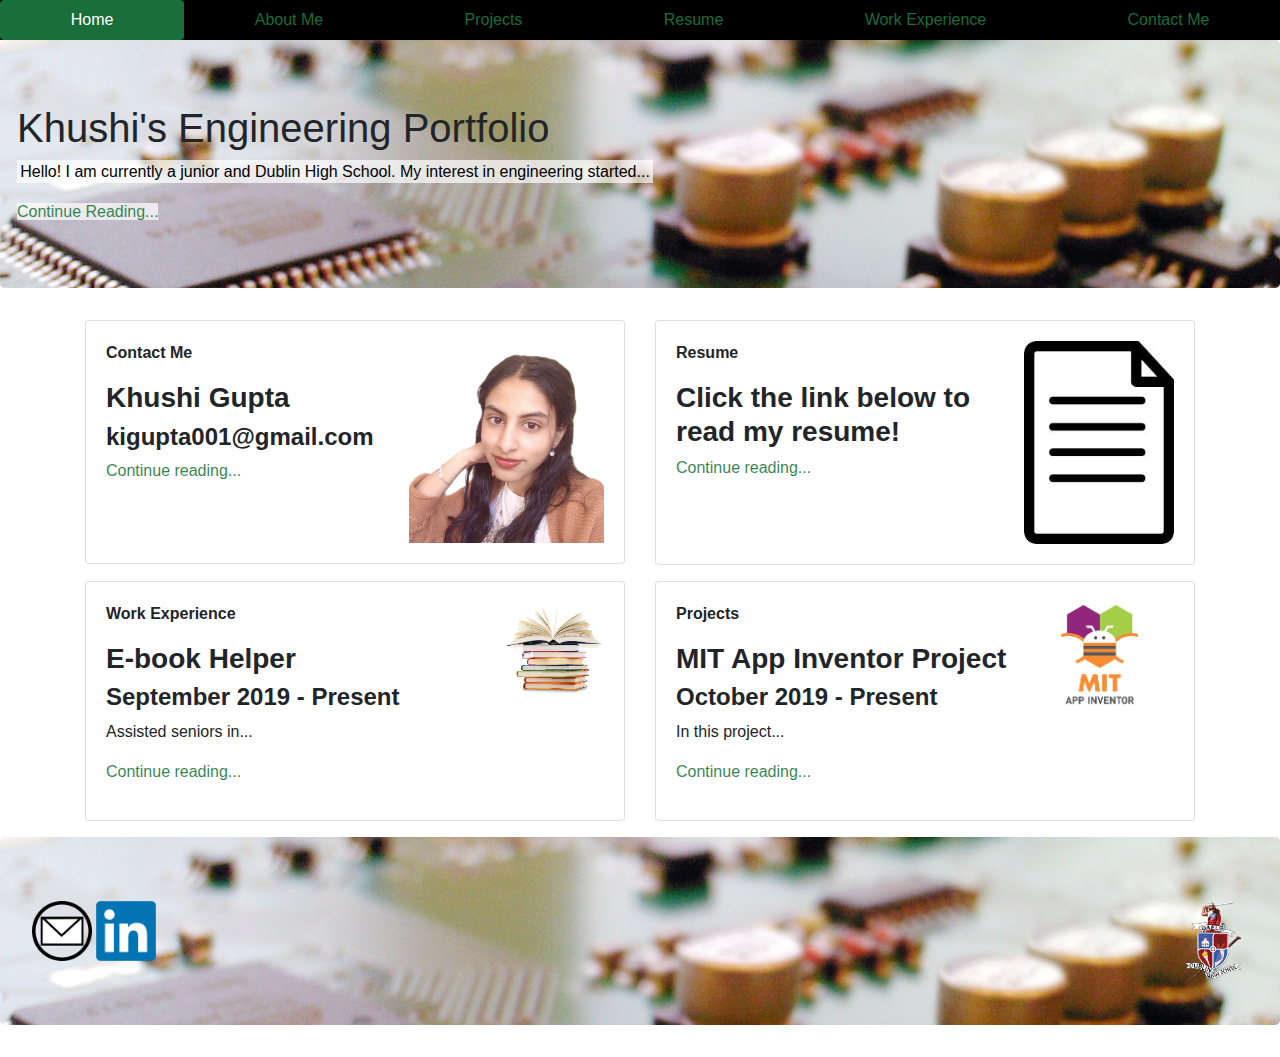
<file: index.html>
<!DOCTYPE html>
<html>
  <head>
    <meta charset="utf-8">
    <title>Khushi Gupta│Home</title>
    <link href="./Bootstrap_4.3.1/css/bootstrap.css" rel="stylesheet" type="text/css" />
    <link rel="stylesheet" type="text/css" href="extra.css">
    <link rel="icon" type="image/png" href="Images/logo.png"/>
  </head>
  <body>
    <!--creates navigation bar-->
    <header class="background">
      <ul class="nav nav-pills nav-fill">
        <li class="nav-item">
          <a class="nav-link active" href="index.html">Home</a>
        </li>
        <li class="nav-item">
          <a class="nav-link" href="Gupta_AboutMe.html">About Me</a>
        </li>
        <li class="nav-item">
          <a class="nav-link" href="Gupta_Projects.html">Projects</a>
        </li>
        <li class="nav-item">
         <a class="nav-link" href="Gupta_Resume.html">Resume</a>
        </li>
        <li class="nav-item">
          <a class="nav-link" href="Gupta_WorkExperience.html">Work Experience</a>
        </li>
        <li class="nav-item">
          <a class="nav-link" href="Gupta_ContactMe.html">Contact Me</a>
        </li>
      </ul>
   </header>
   <!--creates the header for the page-->
   <section class="jumbotron">
    <div class="row text-left">
     <div class="title">
      <h1>Khushi's Engineering Portfolio</h1>
      <p><mark class="highlight">Hello! I am currently a junior and Dublin High School. My interest in engineering started...</mark></p>
      <a href="Gupta_AboutMe.html" class="highlight">Continue Reading...</a>
     </div>
    </div>
   </section>
   <!--page content-->
   <section class="container">
    <div class="row"> 
     <!--card 1-->
     <figure class="col-sm-6">
      <div class="card">
       <div class="card-body">
        <img src="Images/Khushi_2.JPG" alt="Khushi" style="max-width:195px" class="float-right"/>
        <p><strong> Contact Me</strong></p>
        <h3><strong>Khushi Gupta</strong></h3>
        <h4><strong>kigupta001@gmail.com</strong></h4>
        <p><a href="Gupta_ContactMe.html">Continue reading...</a></p>
       </div>
      </div>
     </figure>
     <!--card 2-->
     <figure class="col-sm-6">
      <div class="card">
       <div class="card-body">
        <img src="Images/document.jpg" alt="resume" style="max-width:150px" class="float-right"/>
        <p><strong> Resume</strong></p>
        <h3><strong>Click the link below to read my resume!</strong></h3>
        <p><a href="Gupta_Resume.html">Continue reading...</a></p>
       </div>
      </div>
     </figure>
    </div>
    <div class="row">
     <!--card 3--> 
     <figure class="col-sm-6">
      <div class="card">
       <div class="card-body">
       <img src="Images/bookstack.png" alt="book" style="max-width:100px" class="float-right"/>
        <p><strong> Work Experience</strong></p>
        <h3><strong>E-book Helper</strong></h3>
        <h4><strong>September 2019 - Present</strong></h4>
        <p>Assisted seniors in...</p>
        <p><a href="Gupta_WorkExperience.html">Continue reading...</a></p>
       </div>
      </div>
     </figure>
     <!--card 4-->
     <figure class="col-sm-6">
      <div class="card">
       <div class="card-body">
       <img src="Images/mit.png" alt="MIT App Inventor Logo" style="max-width:150px" class="float-right"/>
        <p><strong>Projects</strong></p>
        <h3><strong>MIT App Inventor Project</strong></h3>
        <h4><strong>October 2019 - Present</strong></h4>
        <p>In this project...</p>
        <p><a href="Gupta_Projects.html">Continue reading...</a></p>
       </div>
      </div>
     </figure>
    </div>
   </section>
   <!--creates footer for page-->
   <footer class="jumbotron">
    <a href ="mailto:kigupta001@gmail.com"><img src="Images/mail.png" alt="mail logo"style="max-width:60px"/></a>
    <a href ="https://www.linkedin.com/in/khushi-gupta-45a9871a4/" target="_blank"><img src="Images/LinkedIn_Logo.png" alt="LinkedIn logo"style="max-width:60px"/></a>
   <a href ="https://www.dublin.k12.ca.us/dhs"target="_blank"><img src="Images/DHS2.png" alt="DHS logo"style="max-width:70px" class="float-right"/></a>
   </footer>
  </body>
</html>
</file>
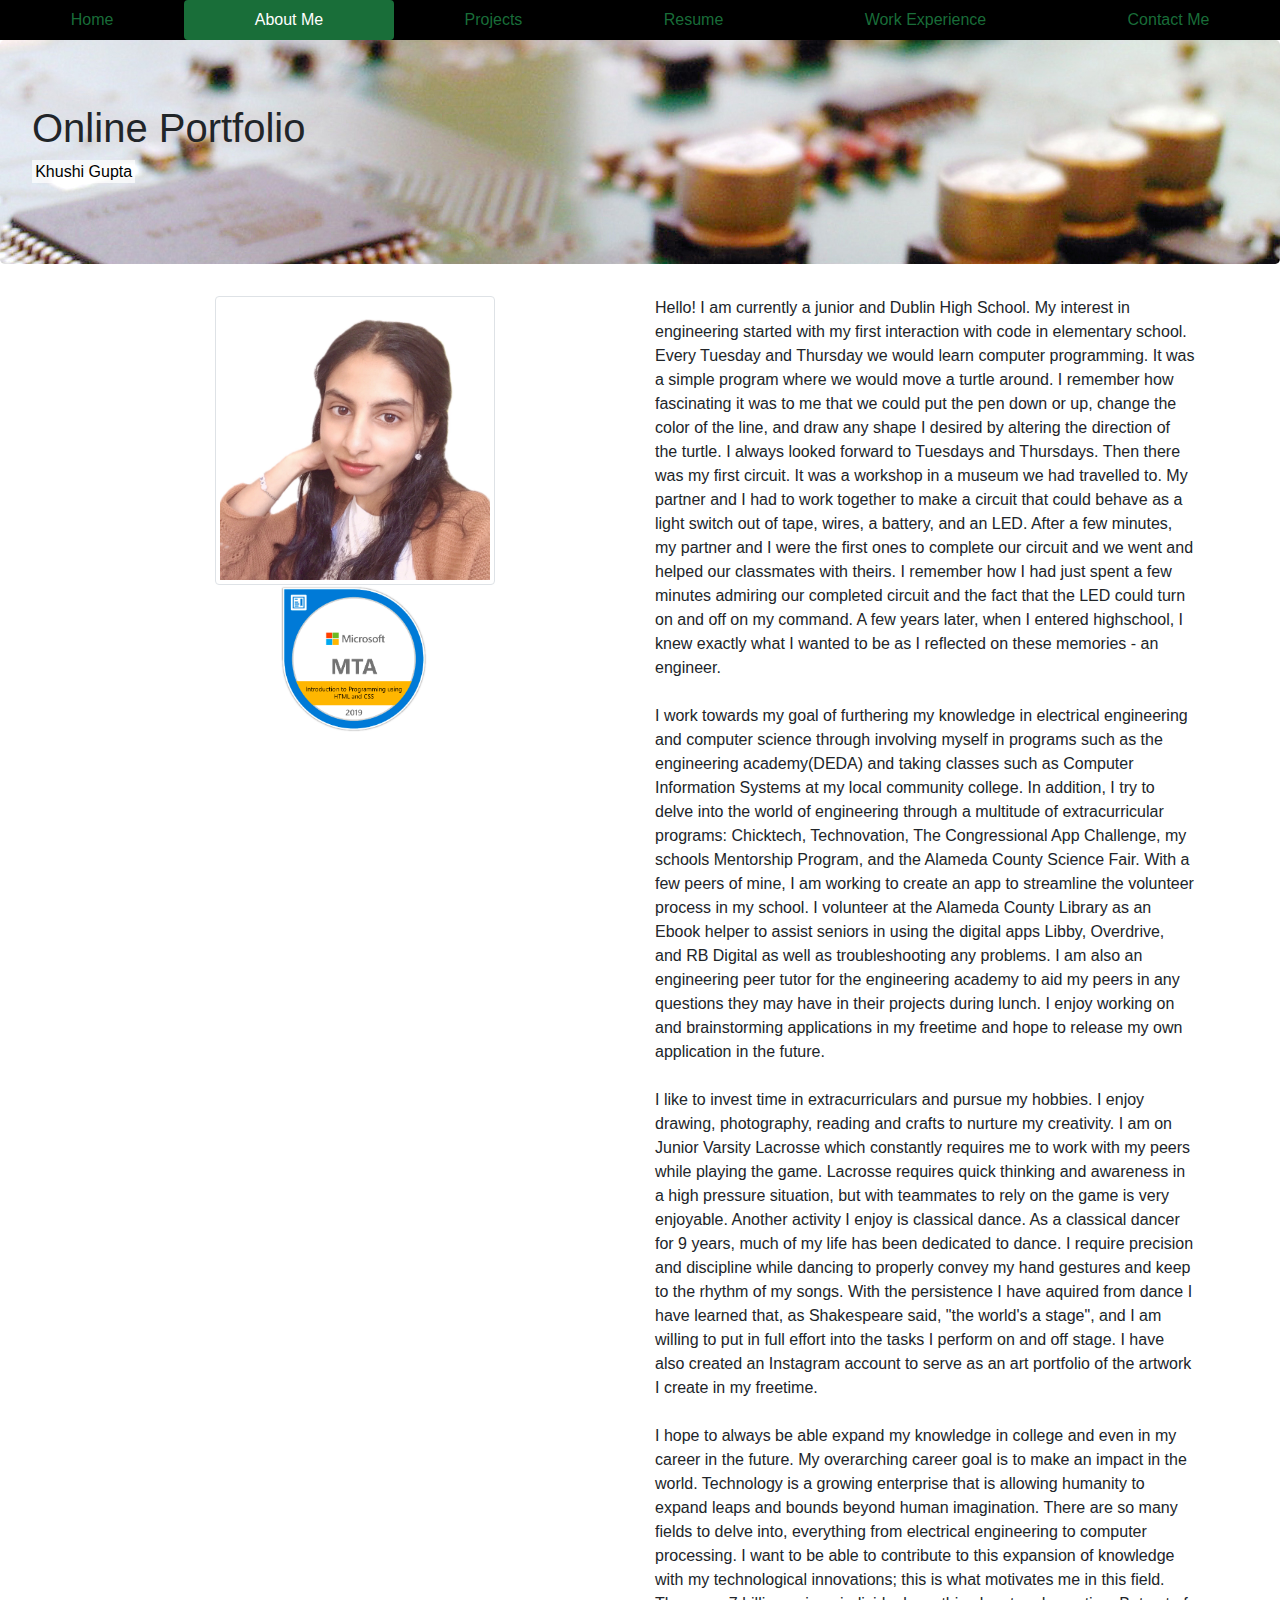
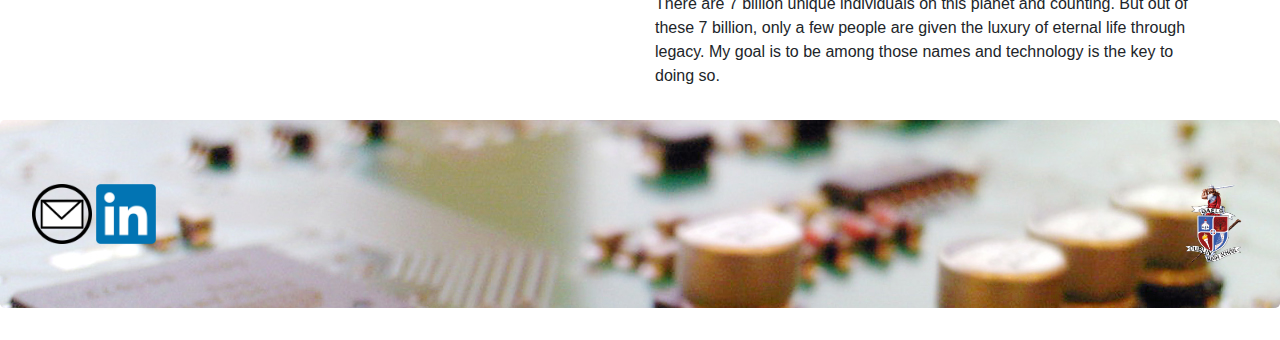
<file: Gupta_AboutMe.html>
<html>
  <head>
    <title>Khushi Gupta│About Me</title>
    <link href="./Bootstrap_4.3.1/css/bootstrap.css" rel="stylesheet" type="text/css"/>
    <link rel="stylesheet" type="text/css" href="extra.css">
    <link rel="icon" type="image/png" href="Images/logo.png"/>
  </head>
  <body>
    <!--creates navigation bar-->
    <header class="background">
      <ul class="nav nav-pills nav-fill">
        <li class="nav-item">
          <a class="nav-link" href="index.html">Home</a>
        </li>
        <li class="nav-item">
          <a class="nav-link active" href="Gupta_AboutMe.html">About Me</a>
        </li>
        <li class="nav-item">
          <a class="nav-link" href="Gupta_Projects.html">Projects</a>
        </li>
        <li class="nav-item">
         <a class="nav-link" href="Gupta_Resume.html">Resume</a>
        </li>
        <li class="nav-item">
          <a class="nav-link" href="Gupta_WorkExperience.html">Work Experience</a>
        </li>
        <li class="nav-item">
          <a class="nav-link" href="Gupta_ContactMe.html">Contact Me</a>
        </li>
      </ul>
   </header>
   <!--creates the header for the page-->
   <section class="jumbotron">
    <div class="title">
     <h1>Online Portfolio</h1><!--creates title for page-->
     <p><mark class="highlight">Khushi Gupta</mark></p>
    </div>
   </section>
   <!--page content-->
   <section class="container">
    <div class="row"> 
     <figure class="col-sm-6 text-center">
      <!--image on page-->
      <img src="Images/Khushi_2.JPG" alt="Khushi" width = "280" height = "360" class="img-thumbnail"/>
      <div>
      <img src="Images/MTA.PNG" alt="MTA Badge" style="max-width:150px"/>
     </figure>
     <!--About Me paragraphs-->
     <figure class="col-sm-6">
      <!--Paragraph 1-->
      <p>Hello! I am currently a junior and Dublin High School. My interest in engineering started with my first interaction with code in elementary school. Every Tuesday and Thursday we would learn computer programming. It was a simple program where we would move a turtle around. I remember how fascinating it was to me that we could put the pen down or up, change the color of the line, and draw any shape I desired by altering the direction of the turtle. I always looked forward to Tuesdays and Thursdays. Then there was my first circuit. It was a workshop in a museum we had travelled to. My partner and I had to work together to make a circuit that could behave as a light switch out of tape, wires, a battery, and an LED. After a few minutes, my partner and I were the first ones to complete our circuit and we went and helped our classmates with theirs. I remember how I had just spent a few minutes admiring our completed circuit and the fact that the LED could turn on and off on my command. A few years later, when I entered highschool, I knew exactly what I wanted to be as I reflected on these memories - an engineer.
      <br>
      <br>
      <!--Paragraph 2-->
      I work towards my goal of furthering my knowledge in electrical engineering and computer science through involving myself in programs such as the engineering academy(DEDA) and taking classes such as Computer Information Systems at my local community college. In addition, I try to delve into the world of engineering through a multitude of extracurricular programs: Chicktech, Technovation, The Congressional App Challenge, my schools Mentorship Program, and the Alameda County Science Fair. With a few peers of mine, I am working to create an app to streamline the volunteer process in my school. I volunteer at the Alameda County Library as an Ebook helper to assist seniors in using the digital apps Libby, Overdrive, and RB Digital as well as troubleshooting any problems. I am also an engineering peer tutor for the engineering academy to aid my peers in any questions they may have in their projects during lunch. I enjoy working on and brainstorming applications in my freetime and hope to release my own application in the future.
     <br>
     <br>
     <!--Paragraph 3-->
     I like to invest time in extracurriculars and pursue my hobbies. I enjoy drawing, photography, reading and crafts to nurture my creativity. I am on Junior Varsity Lacrosse which constantly requires me to work with my peers while playing the game. Lacrosse requires quick thinking and awareness in a high pressure situation, but with teammates to rely on the game is very enjoyable. Another activity I enjoy is classical dance. As a classical dancer for 9 years, much of my life has been dedicated to dance. I require precision and discipline while dancing to properly convey my hand gestures and keep to the rhythm of my songs. With the persistence I have aquired from dance I have learned that, as Shakespeare said, "the world's a stage", and I am willing to put in full effort into the tasks I perform on and off stage. I have also created an Instagram account to serve as an art portfolio of the artwork I create in my freetime. 
     <br>
     <br>
     <!--Paragraph 4-->
     I hope to always be able expand my knowledge in college and even in my career in the future. My overarching career goal is to make an impact in the world. Technology is a growing enterprise that is allowing humanity to expand leaps and bounds beyond human imagination. There are so many fields to delve into, everything from electrical engineering to computer processing. I want to be able to contribute to this expansion of knowledge with my technological innovations; this is what motivates me in this field. There are 7 billion unique individuals on this planet and counting. But out of these 7 billion, only a few people are given the luxury of eternal life through legacy. My goal is to be among those names and technology is the key to doing so.</p>
    </figure>
   </div>
  </section>
  <!--creates footer for page-->
  <footer class="jumbotron">
   <a href ="mailto:kigupta001@gmail.com"><img src="Images/mail.png" alt="mail logo"style="max-width:60px"/></a>
   <a href ="https://www.linkedin.com/in/khushi-gupta-45a9871a4/" target="_blank"><img src="Images/LinkedIn_Logo.png" alt="LinkedIn logo"style="max-width:60px"/></a>
   <a href ="https://www.dublin.k12.ca.us/dhs"target="_blank"><img src="Images/DHS2.png" alt="DHS logo"style="max-width:70px" class="float-right"/></a>
  </footer>
 </body>
</html>
</file>
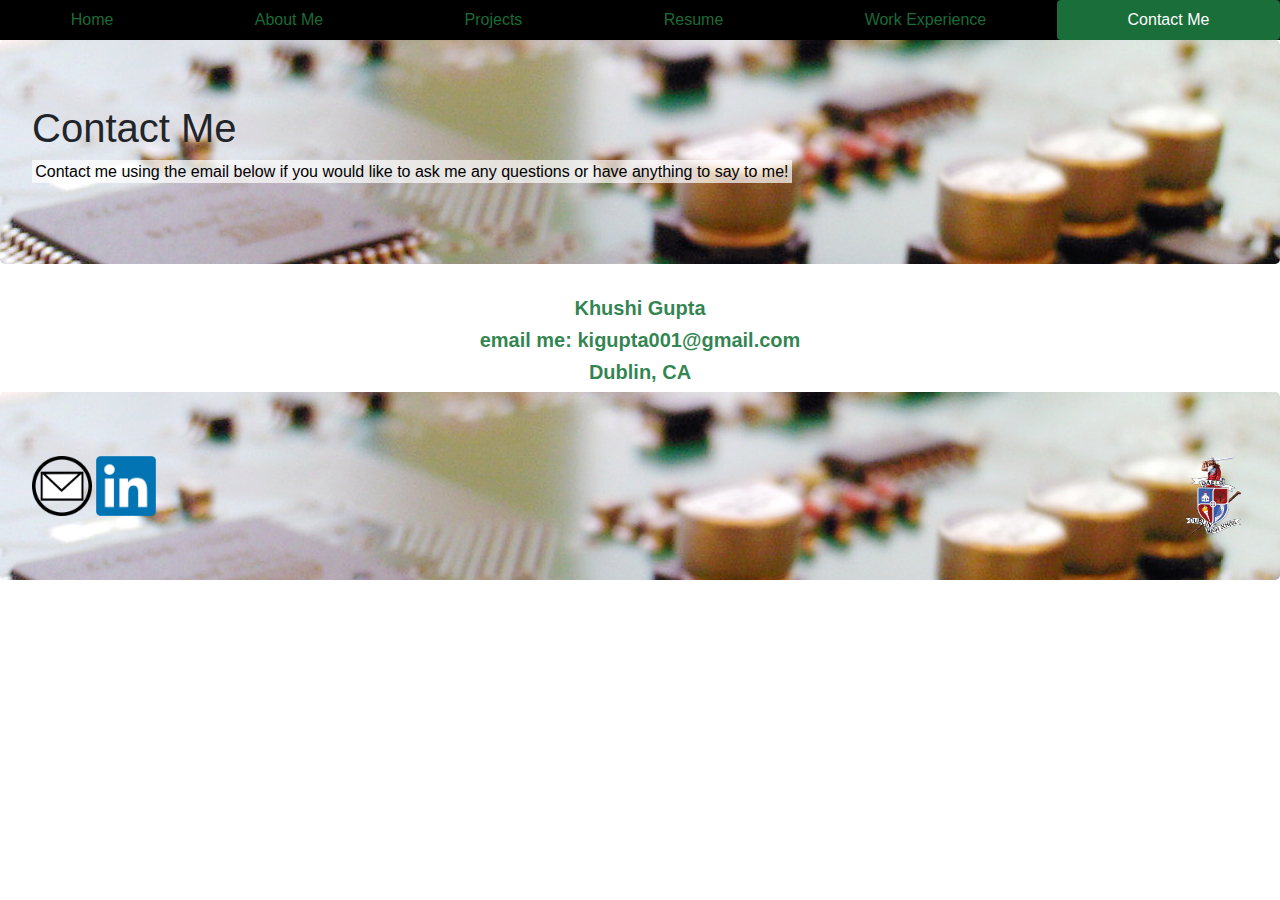
<file: Gupta_ContactMe.html>
<html>
  <head>
    <title>Khushi Gupta│Contact Me</title>
    <link href="./Bootstrap_4.3.1/css/bootstrap.css" rel="stylesheet" type="text/css" />
    <link rel="stylesheet" type="text/css" href="extra.css">
    <link rel="icon" type="image/png" href="Images/logo.png"/>
  </head>
  <body>
    <!--creates navigation bar-->
    <header class="background">
      <ul class="nav nav-pills nav-fill">
        <li class="nav-item">
          <a class="nav-link" href="index.html">Home</a>
        </li>
        <li class="nav-item">
          <a class="nav-link" href="Gupta_AboutMe.html">About Me</a>
        </li>
        <li class="nav-item">
          <a class="nav-link" href="Gupta_Projects.html">Projects</a>
        </li>
        <li class="nav-item">
         <a class="nav-link" href="Gupta_Resume.html">Resume</a>
        </li>
        <li class="nav-item">
          <a class="nav-link" href="Gupta_WorkExperience.html">Work Experience</a>
        </li>
        <li class="nav-item">
          <a class="nav-link active" href="Gupta_ContactMe.html">Contact Me</a>
        </li>
      </ul>
   </header>
  <!--creates the header for the page-->
  <section class="jumbotron">
   <div class="title">
    <h1>Contact Me</h1>
    <p><mark class="highlight">Contact me using the email below if you would like to ask me any questions or have anything to say to me!</mark></p>
   </div>
  </section>
  <!--page content-->
  <h5 class="text-center"><strong>Khushi Gupta</strong></h5>
  <h5 class="text-center"><strong>email me: kigupta001@gmail.com</strong></h5>
  <h5 class="text-center"><strong>Dublin, CA</strong></h5>
  <!--creates footer for page-->
  <footer class="jumbotron">
   <a href ="mailto:kigupta001@gmail.com"><img src="Images/mail.png" alt="mail logo"style="max-width:60px"/></a>
   <a href ="https://www.linkedin.com/in/khushi-gupta-45a9871a4/" target="_blank"><img src="Images/LinkedIn_Logo.png" alt="LinkedIn logo"style="max-width:60px"/></a>
   <a href ="https://www.dublin.k12.ca.us/dhs"target="_blank"><img src="Images/DHS2.png" alt="DHS logo"style="max-width:70px" class="float-right"/></a>
  </footer>
 </body>
</html>
</file>
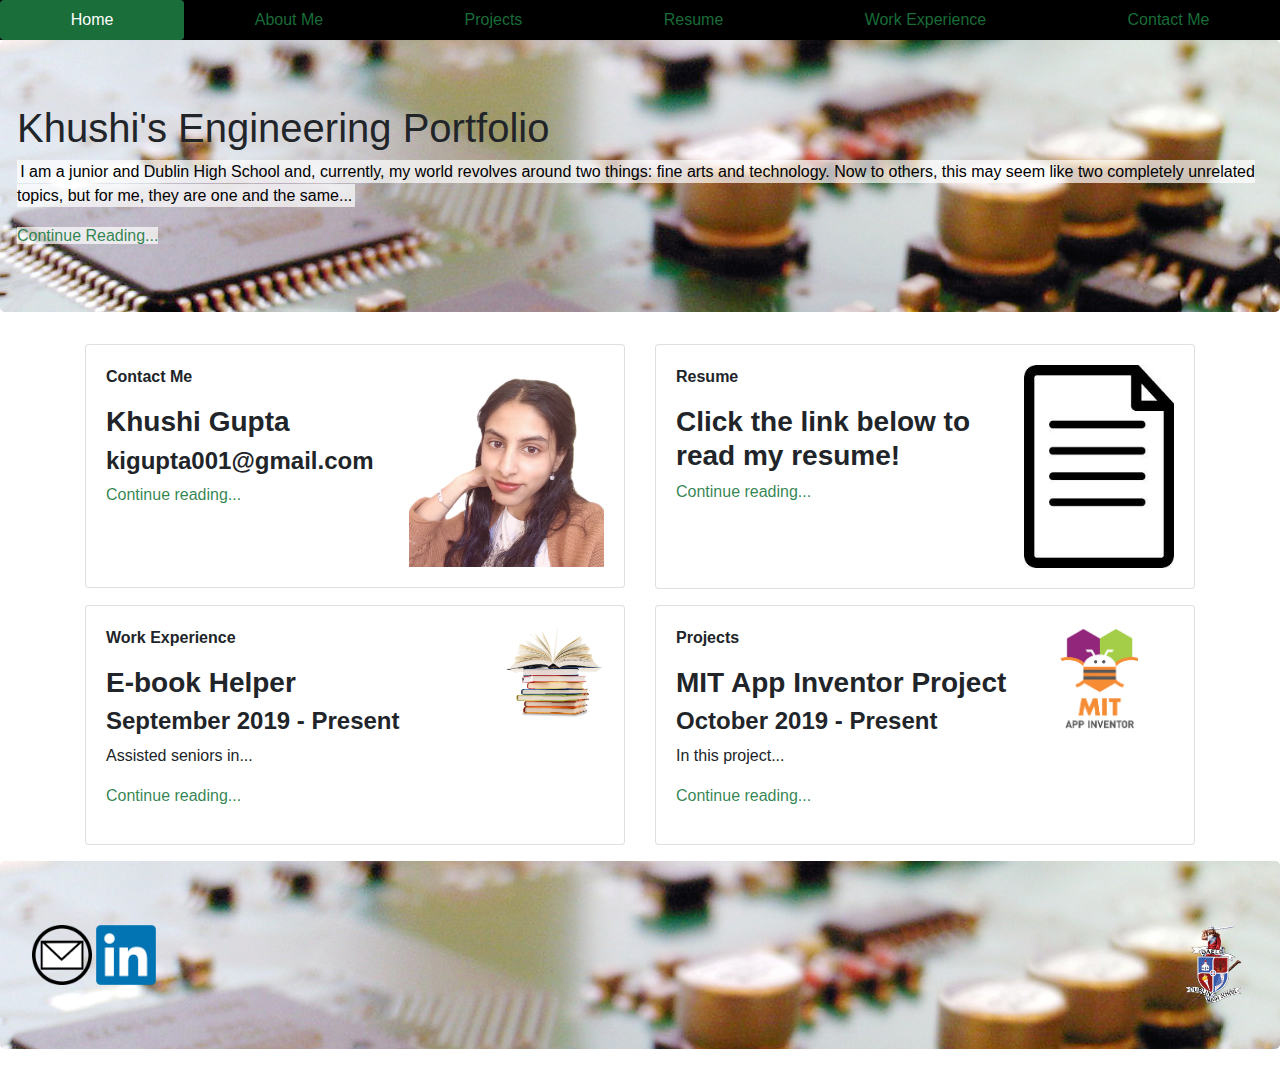
<file: Gupta_index.html>
<!DOCTYPE html>
<html>
  <head>
    <meta charset="utf-8">
    <title>Khushi Gupta│Home</title>
    <link href="./Bootstrap_4.3.1/css/bootstrap.css" rel="stylesheet" type="text/css" />
    <link rel="stylesheet" type="text/css" href="extra.css">
    <link rel="icon" type="image/png" href="Images/logo.png"/>
  </head>
  <body>
    <!--creates navigation bar-->
    <header class="background">
      <ul class="nav nav-pills nav-fill">
        <li class="nav-item">
          <a class="nav-link active" href="Gupta_index.html">Home</a>
        </li>
        <li class="nav-item">
          <a class="nav-link" href="Gupta_AboutMe.html">About Me</a>
        </li>
        <li class="nav-item">
          <a class="nav-link" href="Gupta_Projects.html">Projects</a>
        </li>
        <li class="nav-item">
         <a class="nav-link" href="Gupta_Resume.html">Resume</a>
        </li>
        <li class="nav-item">
          <a class="nav-link" href="Gupta_WorkExperience.html">Work Experience</a>
        </li>
        <li class="nav-item">
          <a class="nav-link" href="Gupta_ContactMe.html">Contact Me</a>
        </li>
      </ul>
   </header>
   <!--creates the header for the page-->
   <section class="jumbotron">
    <div class="row text-left">
     <div class="title">
      <h1>Khushi's Engineering Portfolio</h1>
      <p><mark class="highlight">I am a junior and Dublin High School and, currently, my world revolves around two things: fine arts and technology. Now to others, this may seem like two completely unrelated topics, but for me, they are one and the same...</mark></p>
      <a href="Gupta_AboutMe.html" class="highlight">Continue Reading...</a>
     </div>
    </div>
   </section>
   <!--page content-->
   <section class="container">
    <div class="row"> 
     <!--card 1-->
     <figure class="col-sm-6">
      <div class="card">
       <div class="card-body">
        <img src="Images/Khushi_2.JPG" alt="Khushi" style="max-width:195px" class="float-right"/>
        <p><strong> Contact Me</strong></p>
        <h3><strong>Khushi Gupta</strong></h3>
        <h4><strong>kigupta001@gmail.com</strong></h4>
        <p><a href="Gupta_ContactMe.html">Continue reading...</a></p>
       </div>
      </div>
     </figure>
     <!--card 2-->
     <figure class="col-sm-6">
      <div class="card">
       <div class="card-body">
        <img src="Images/document.jpg" alt="resume" style="max-width:150px" class="float-right"/>
        <p><strong> Resume</strong></p>
        <h3><strong>Click the link below to read my resume!</strong></h3>
        <p><a href="Gupta_Resume.html">Continue reading...</a></p>
       </div>
      </div>
     </figure>
    </div>
    <div class="row">
     <!--card 3--> 
     <figure class="col-sm-6">
      <div class="card">
       <div class="card-body">
       <img src="Images/bookstack.png" alt="book" style="max-width:100px" class="float-right"/>
        <p><strong> Work Experience</strong></p>
        <h3><strong>E-book Helper</strong></h3>
        <h4><strong>September 2019 - Present</strong></h4>
        <p>Assisted seniors in...</p>
        <p><a href="Gupta_WorkExperience.html">Continue reading...</a></p>
       </div>
      </div>
     </figure>
     <!--card 4-->
     <figure class="col-sm-6">
      <div class="card">
       <div class="card-body">
       <img src="Images/mit.png" alt="MIT App Inventor Logo" style="max-width:150px" class="float-right"/>
        <p><strong>Projects</strong></p>
        <h3><strong>MIT App Inventor Project</strong></h3>
        <h4><strong>October 2019 - Present</strong></h4>
        <p>In this project...</p>
        <p><a href="Gupta_Projects.html">Continue reading...</a></p>
       </div>
      </div>
     </figure>
    </div>
   </section>
   <!--creates footer for page-->
   <footer class="jumbotron">
    <a href ="mailto:kigupta001@gmail.com"><img src="Images/mail.png" alt="mail logo"style="max-width:60px"/></a>
    <a href ="https://www.linkedin.com/in/khushi-gupta-45a9871a4/" target="_blank"><img src="Images/LinkedIn_Logo.png" alt="LinkedIn logo"style="max-width:60px"/></a>
   <a href ="https://www.dublin.k12.ca.us/dhs"target="_blank"><img src="Images/DHS2.png" alt="DHS logo"style="max-width:70px" class="float-right"/></a>
   </footer>
  </body>
</html>
</file>
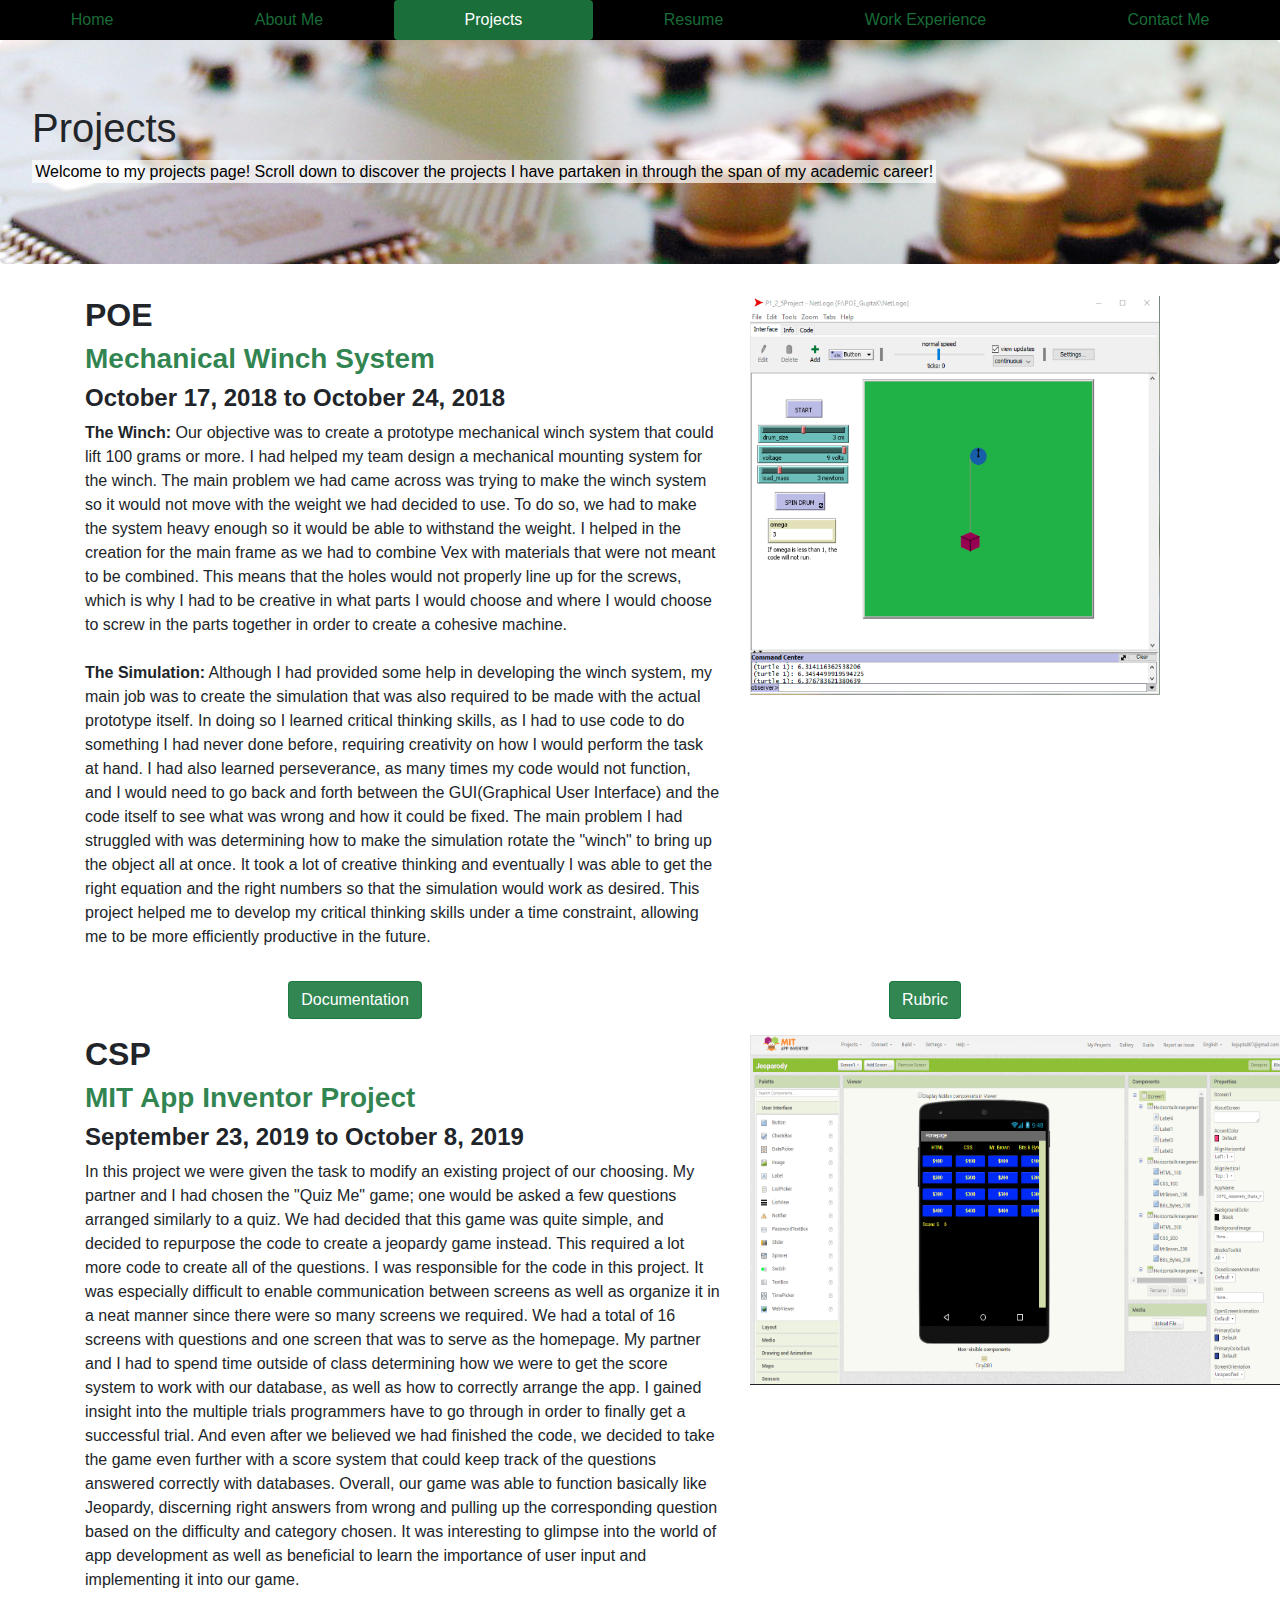
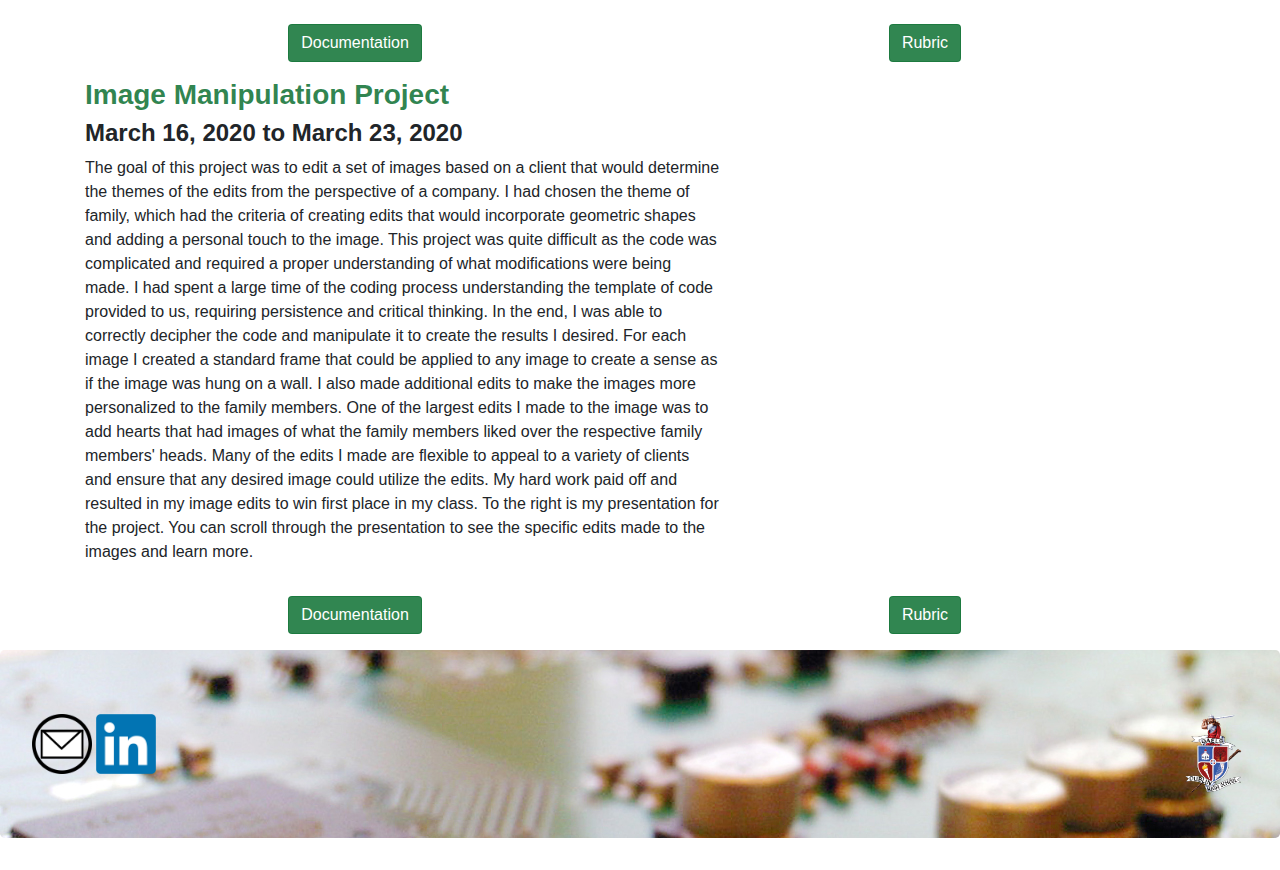
<file: Gupta_Projects.html>
<html>
  <head>
    <title>Khushi Gupta│Projects</title>
    <link href="./Bootstrap_4.3.1/css/bootstrap.css" rel="stylesheet" type="text/css" />
    <link rel="stylesheet" type="text/css" href="extra.css">
    <link rel="icon" type="image/png" href="Images/logo.png"/>
  </head>
  <body>
    <!--creates navigation bar-->
    <header class="background">
      <ul class="nav nav-pills nav-fill">
        <li class="nav-item">
          <a class="nav-link" href="index.html">Home</a>
        </li>
        <li class="nav-item">
          <a class="nav-link" href="Gupta_AboutMe.html">About Me</a>
        </li>
        <li class="nav-item">
          <a class="nav-link active" href="Gupta_Projects.html">Projects</a>
        </li>
        <li class="nav-item">
         <a class="nav-link" href="Gupta_Resume.html">Resume</a>
        </li>
        <li class="nav-item">
          <a class="nav-link" href="Gupta_WorkExperience.html">Work Experience</a>
        </li>
        <li class="nav-item">
          <a class="nav-link" href="Gupta_ContactMe.html">Contact Me</a>
        </li>
      </ul>
   </header>
   <!--creates the header for the page-->
   <section class="jumbotron">
    <div class="title">
     <h1>Projects</h1>
     <p><mark class="highlight">Welcome to my projects page! Scroll down to discover the projects I have partaken in through the span of my academic career!</mark></p>
    </div>
   </section>
   <!--page content-->
   <section class="container">
    <div class="row">
     <!--project 1 description--> 
     <figure class="col-sm-7 text-left">
      <h2><strong>POE</strong></h2>
      <h3 style="color: #1c793fe7;"><strong>Mechanical Winch System</strong></h3>
      <h4><strong>October 17, 2018 to October 24, 2018</strong></h4>
      <p><strong>The Winch:</strong>
      Our objective was to create a prototype mechanical winch system that could lift 100 grams or more. I had helped my team design a mechanical mounting system for the winch. The main problem we had came across was trying to make the winch system so it would not move with the weight we had decided to use. To do so, we had to make the system heavy enough so it would be able to withstand the weight. I helped in the creation for the main frame as we had to combine Vex with materials that were not meant to be combined. This means that the holes would not properly line up for the screws, which is why I had to be creative in what parts I would choose and where I would choose to screw in the parts together in order to create a cohesive machine.
      <br>
      <br>
      <strong>The Simulation:</strong>
      Although I had provided some help in developing the winch system, my main job was to create the simulation that was also required to be made with the actual prototype itself. In doing so I learned critical thinking skills, as I had to use code to do something I had never done before, requiring creativity on how I would perform the task at hand. I had also learned perseverance, as many times my code would not function, and I would need to go back and forth between the GUI(Graphical User Interface) and the code itself to see what was wrong and how it could be fixed. The main problem I had struggled with was determining how to make the simulation rotate the "winch" to bring up the object all at once. It took a lot of creative thinking and eventually I was able to get the right equation and the right numbers so that the simulation would work as desired. This project helped me to develop my critical thinking skills under a time constraint, allowing me to be more efficiently productive in the future.</p>
     </figure>
     <!--project image-->
     <figure class="col-sm-5">
      <img src="Images/winch.PNG" alt="winch" width = "410" height = "400"/>
     </figure>
    </div>
    <div class="row"> 
     <figure class="col-sm-6 text-center">
      <a class="btn btn-primary" href="Documents/winch.pdf" target="_blank">Documentation</a>
     </figure>
     <figure class="col-sm-6 text-center">
      <a class="btn btn-primary" href="Documents/winch_rubric.pdf" target="_blank">Rubric</a>
     </figure>
    </div>
    <div class="row">
     <!--project 2 description--> 
     <figure class="col-sm-7 text-left">
      <h2><strong>CSP</strong></h2>
      <h3 style="color: #1c793fe7;"><strong>MIT App Inventor Project</strong></h3>
      <h4><strong>September 23, 2019 to October 8, 2019</strong></h4>
      <p>In this project we were given the task to modify an existing project of our choosing. My partner and I had chosen the "Quiz Me" game; one would be asked a few questions arranged similarly to a quiz. We had decided that this game was quite simple, and decided to repurpose the code to create a jeopardy game instead. This required a lot more code to create all of the questions. I was responsible for the code in this project. It was especially difficult to enable communication between screens as well as organize it in a neat manner since there were so many screens we required. We had a total of 16 screens with questions and one screen that was to serve as the homepage. My partner and I had to spend time outside of class determining how we were to get the score system to work with our database, as well as how to correctly arrange the app. I gained insight into the multiple trials programmers have to go through in order to finally get a successful trial. And even after we believed we had finished the code, we decided to take the game even further with a score system that could keep track of the questions answered correctly with databases. Overall, our game was able to function basically like Jeopardy, discerning right answers from wrong and pulling up the corresponding question based on the difficulty and category chosen. It was interesting to glimpse into the world of app development as well as beneficial to learn the importance of user input and implementing it into our game.</p>
     </figure>
     <!--project image-->
     <figure class="col-sm-5">
      <img src="Images/mit.PNG" alt="jeoparady" width = "550" height = "350"/>
     </figure>
    </div>
    <div class="row"> 
     <figure class="col-sm-6 text-center">
      <a class="btn btn-primary" href="Documents/MIT.pdf" target="_blank">Documentation</a>
     </figure>
     <figure class="col-sm-6 text-center">
      <a class="btn btn-primary" href="Documents/App_Rubric.pdf" target="_blank">Rubric</a>
     </figure>
    </div>
    <div class="row"> 
    <figure class="col-sm-7 text-left">
      <h3 style="color: #1c793fe7;"><strong>Image Manipulation Project</strong></h3>
      <h4><strong>March 16, 2020 to March 23, 2020</strong></h4>
      <p>The goal of this project was to edit a set of images based on a client that would determine the themes of the edits from the perspective of a company. I had chosen the theme of family, which had the criteria of creating edits that would incorporate geometric shapes and adding a personal touch to the image. This project was quite difficult as the code was complicated and required a proper understanding of what modifications were being made. I had spent a large time of the coding process understanding the template of code provided to us, requiring persistence and critical thinking. In the end, I was able to correctly decipher the code and manipulate it to create the results I desired. For each image I created a standard frame that could be applied to any image to create a sense as if the image was hung on a wall. I also made additional edits to make the images more personalized to the family members. One of the largest edits I made to the image was to add hearts that had images of what the family members liked over the respective family members' heads. Many of the edits I made are flexible to appeal to a variety of clients and ensure that any desired image could utilize the edits. My hard work paid off and resulted in my image edits to win first place in my class. To the right is my presentation for the project. You can scroll through the presentation to see the specific edits made to the images and learn more.</p>
      </figure>
      <figure class="col-sm-5">
      <iframe src="https://docs.google.com/presentation/d/e/2PACX-1vRFVjeaLAkD90g4RUrZ4JqziGWY9JuMpXmdNzrSkBXPTPqAZiGmiDebqect7daufeFv_iDByNA67CxB/embed?start=false&loop=true&delayms=5000" frameborder="0" width="550" height="350" allowfullscreen="true" mozallowfullscreen="true" webkitallowfullscreen="true"></iframe>
     </figure>
    </div>
    <div class="row"> 
     <figure class="col-sm-6 text-center">
      <a class="btn btn-primary" href="Documents/image_project_log.pdf" target="_blank">Documentation</a>
     </figure>
     <figure class="col-sm-6 text-center">
      <a class="btn btn-primary" href="Documents/image_rubric.pdf" target="_blank">Rubric</a>
     </figure>
    </div>
   </section>
   <!--creates footer for page-->
   <footer class="jumbotron">
    <a href ="mailto:kigupta001@gmail.com"><img src="Images/mail.png" alt="mail logo"style="max-width:60px"/></a>
    <a href ="https://www.linkedin.com/in/khushi-gupta-45a9871a4/" target="_blank"><img src="Images/LinkedIn_Logo.png" alt="LinkedIn logo"style="max-width:60px"/></a>
   <a href ="https://www.dublin.k12.ca.us/dhs"target="_blank"><img src="Images/DHS2.png" alt="DHS logo"style="max-width:70px" class="float-right"/></a>
   </footer>
 </body>
</html>
</file>
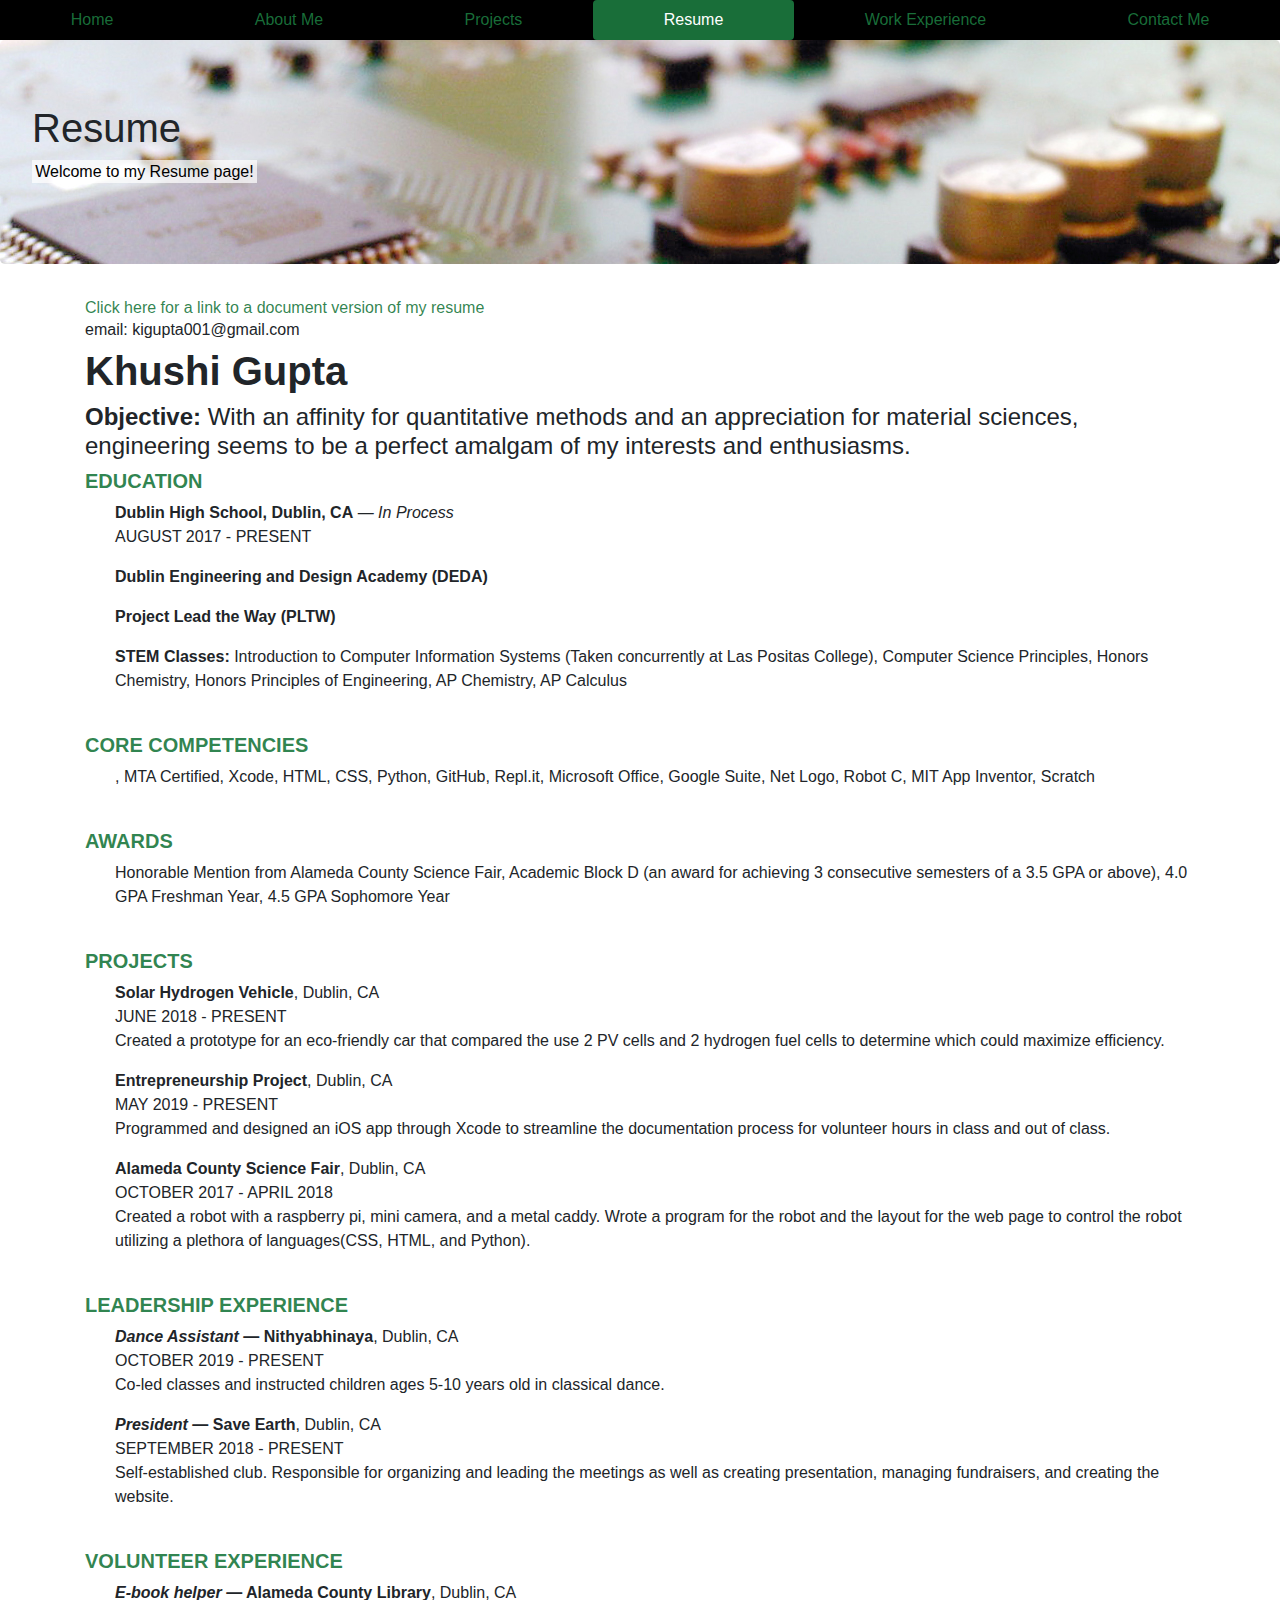
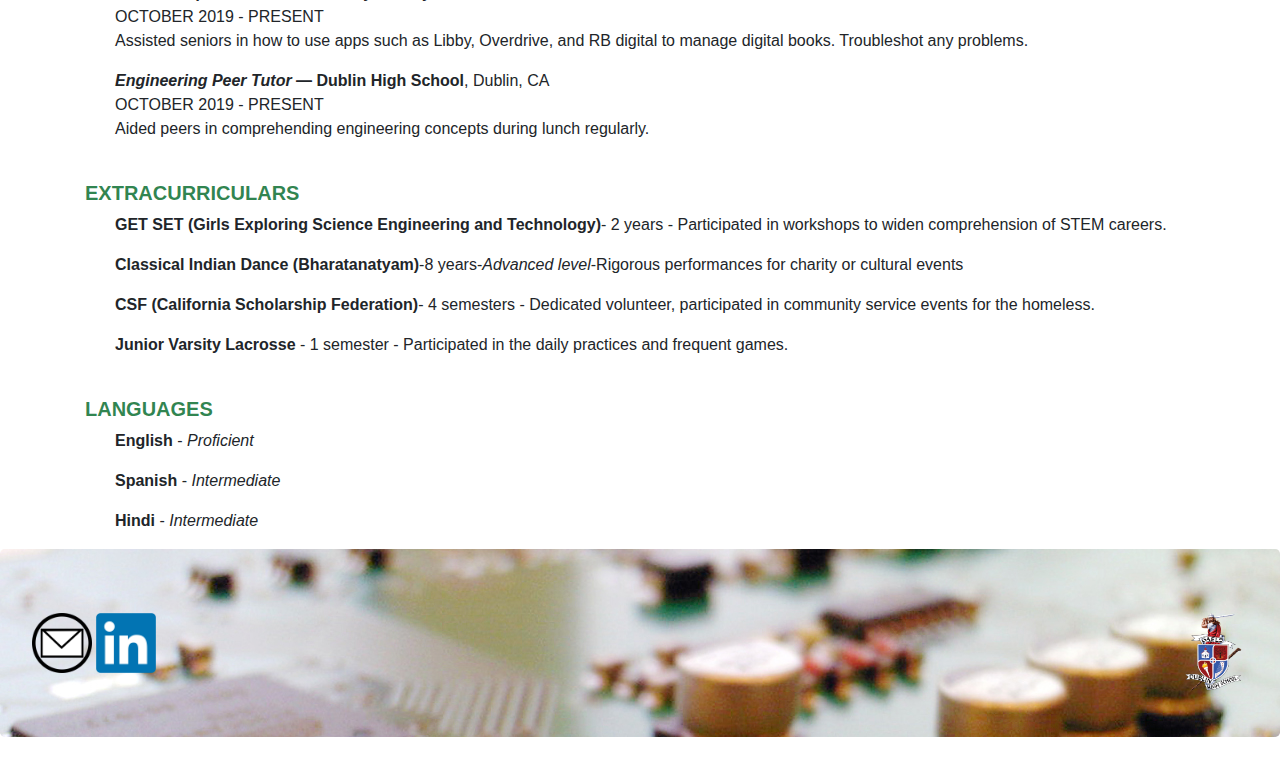
<file: Gupta_Resume.html>
<html>
  <head>
    <title>Khushi Gupta│Resume</title>
    <link href="./Bootstrap_4.3.1/css/bootstrap.css" rel="stylesheet" type="text/css" />
    <link rel="stylesheet" type="text/css" href="extra.css">
    <link rel="icon" type="image/png" href="Images/logo.png"/>
  </head>
  <body>
    <!--creates navigation bar-->
    <header class="background">
      <ul class="nav nav-pills nav-fill">
        <li class="nav-item">
          <a class="nav-link" href="index.html">Home</a>
        </li>
        <li class="nav-item">
          <a class="nav-link" href="Gupta_AboutMe.html">About Me</a>
        </li>
        <li class="nav-item">
          <a class="nav-link" href="Gupta_Projects.html">Projects</a>
        </li>
        <li class="nav-item">
         <a class="nav-link active" href="Gupta_Resume.html">Resume</a>
        </li>
        <li class="nav-item">
          <a class="nav-link" href="Gupta_WorkExperience.html">Work Experience</a>
        </li>
        <li class="nav-item">
          <a class="nav-link" href="Gupta_ContactMe.html">Contact Me</a>
        </li>
      </ul>
   </header>
    <!--creates the header for the page-->
    <section class="jumbotron">
      <div class="title">
        <h1>Resume</h1>
        <p><mark class="highlight">Welcome to my Resume page!</mark></p>
      </div>
    </section>
    <!--link to resume-->
    <section class="container">
      <a href="Documents/Gupta_Khushi_Resume.pdf" target="_blank">Click here for a link to a document version of my resume</a>
    </section>
    <!--page content-->
    <section class="container">
      <h6>email: kigupta001@gmail.com</h6>
      <h1><strong>Khushi Gupta</strong></h1>
      <h4><strong>Objective:</strong> With an affinity for quantitative methods and an appreciation for material sciences, engineering seems to be a perfect amalgam of my interests and enthusiasms.</h4>
      <h5><strong>EDUCATION</strong></h5>
      <p class="tab"><strong>Dublin High School, Dublin, CA</strong> — <em>In Process</em>
      <br>
      AUGUST 2017 - PRESENT</p>
      <p class="tab"><strong>Dublin Engineering and Design Academy (DEDA)</strong></p>
      <p class="tab"><strong>Project Lead the Way (PLTW)</strong></p>
      <p class="tab"><strong>STEM Classes:</strong> Introduction to Computer Information Systems (Taken concurrently at Las Positas College), Computer Science Principles, Honors Chemistry, Honors Principles of Engineering, AP Chemistry, AP Calculus</p>
      <br>
      <h5><strong>CORE COMPETENCIES</strong></h5>
      <p class="tab">, MTA Certified, Xcode, HTML, CSS, Python, GitHub, Repl.it, Microsoft Office, Google Suite, Net Logo, Robot C, MIT App Inventor, Scratch</p>
      <br>
      <h5><strong>AWARDS</strong></h5>
      <p class="tab">Honorable Mention from Alameda County Science Fair, Academic Block D (an award for achieving 3 consecutive semesters of a 3.5 GPA or above), 4.0 GPA Freshman Year, 4.5 GPA Sophomore Year</p>
      <br>
      <h5><strong>PROJECTS</strong></h5>
      <p class="tab"><strong>Solar Hydrogen Vehicle</strong>, Dublin, CA
      <br>
      JUNE 2018 - PRESENT
      <br>
      Created a prototype for an eco-friendly car that compared the use 2 PV cells and 2 hydrogen fuel cells to determine which could maximize efficiency.</p>
      <p class="tab"><strong>Entrepreneurship Project</strong>, Dublin, CA
      <br>
      MAY 2019 - PRESENT
      <br>
      Programmed and designed an iOS app through Xcode to streamline the documentation process for volunteer hours in class and out of class.</p>
      <p class="tab"><strong>Alameda County Science Fair</strong>, Dublin, CA
      <br>
      OCTOBER 2017 - APRIL 2018
      <br>
      Created a robot with a raspberry pi, mini camera, and a metal caddy. Wrote a program for the robot and the layout for the web page to control the robot 
      utilizing a plethora of languages(CSS, HTML, and Python).</p>
      <br>
      <h5><strong>LEADERSHIP EXPERIENCE</strong></h5>
      <p class="tab"><strong><em>Dance Assistant</em> — Nithyabhinaya</strong>, Dublin, CA
      <br>
      OCTOBER 2019 - PRESENT
      <br>
      Co-led classes and instructed children ages 5-10 years old in classical dance.</p>
      <p class="tab"><strong><em>President</em> — Save Earth</strong>, Dublin, CA
      <br>
      SEPTEMBER 2018 - PRESENT
      <br>
      Self-established club. Responsible for organizing and leading the meetings as well as creating presentation, managing fundraisers, and creating the website.</p>
      <br>
      <h5><strong>VOLUNTEER EXPERIENCE</strong></h5>
      <p class="tab"><strong><em>E-book helper</em> — Alameda County Library</strong>, Dublin, CA
      <br>
      OCTOBER 2019 - PRESENT
      <br>
      Assisted seniors in how to use apps such as Libby, Overdrive, and RB digital to manage digital books. Troubleshot any problems.</p>
      <p class="tab"><strong><em>Engineering Peer Tutor</em> — Dublin High School</strong>, Dublin, CA
      <br>
      OCTOBER  2019 - PRESENT
      <br>
      Aided peers in comprehending engineering concepts during lunch regularly.</p>
      <br>
      <h5><strong>EXTRACURRICULARS</strong></h5>
      <p class="tab"><strong>GET SET (Girls Exploring Science Engineering and Technology)</strong>- 2 years - Participated in workshops to widen comprehension of STEM careers.
      </p>
      <p class="tab"><strong>Classical Indian Dance (Bharatanatyam)</strong>-8 years-<em>Advanced level</em>-Rigorous performances for charity or cultural events
      </p>
      <p class="tab"><strong>CSF (California Scholarship Federation)</strong>- 4 semesters - Dedicated volunteer, participated in community service events for the homeless.
      </p>
      <p class="tab"><strong>Junior Varsity Lacrosse</strong> - 1 semester - Participated in the daily practices and frequent games.</p>
      <br>
      <h5><strong>LANGUAGES</strong></h5>
      <p class="tab"><strong>English</strong> - <em>Proficient</em></p>
      <p class="tab"><strong>Spanish</strong> - <em>Intermediate</em></p>
      <p class="tab"><strong>Hindi</strong> - <em>Intermediate</em></p>
    </section>
    <!--creates footer for page-->
    <footer class= "jumbotron">
      <a href ="mailto:kigupta001@gmail.com"><img src="Images/mail.png" alt="mail logo"style="max-width:60px"/></a>
      <a href ="https://www.linkedin.com/in/khushi-gupta-45a9871a4/" target="_blank"><img src="Images/LinkedIn_Logo.png" alt="LinkedIn logo"style="max-width:60px"/></a>
     <a href ="https://www.dublin.k12.ca.us/dhs"target="_blank"><img src="Images/DHS2.png" alt="DHS logo"style="max-width:70px" class="float-right"/></a>
    </footer>
  </body>
</html>
</file>
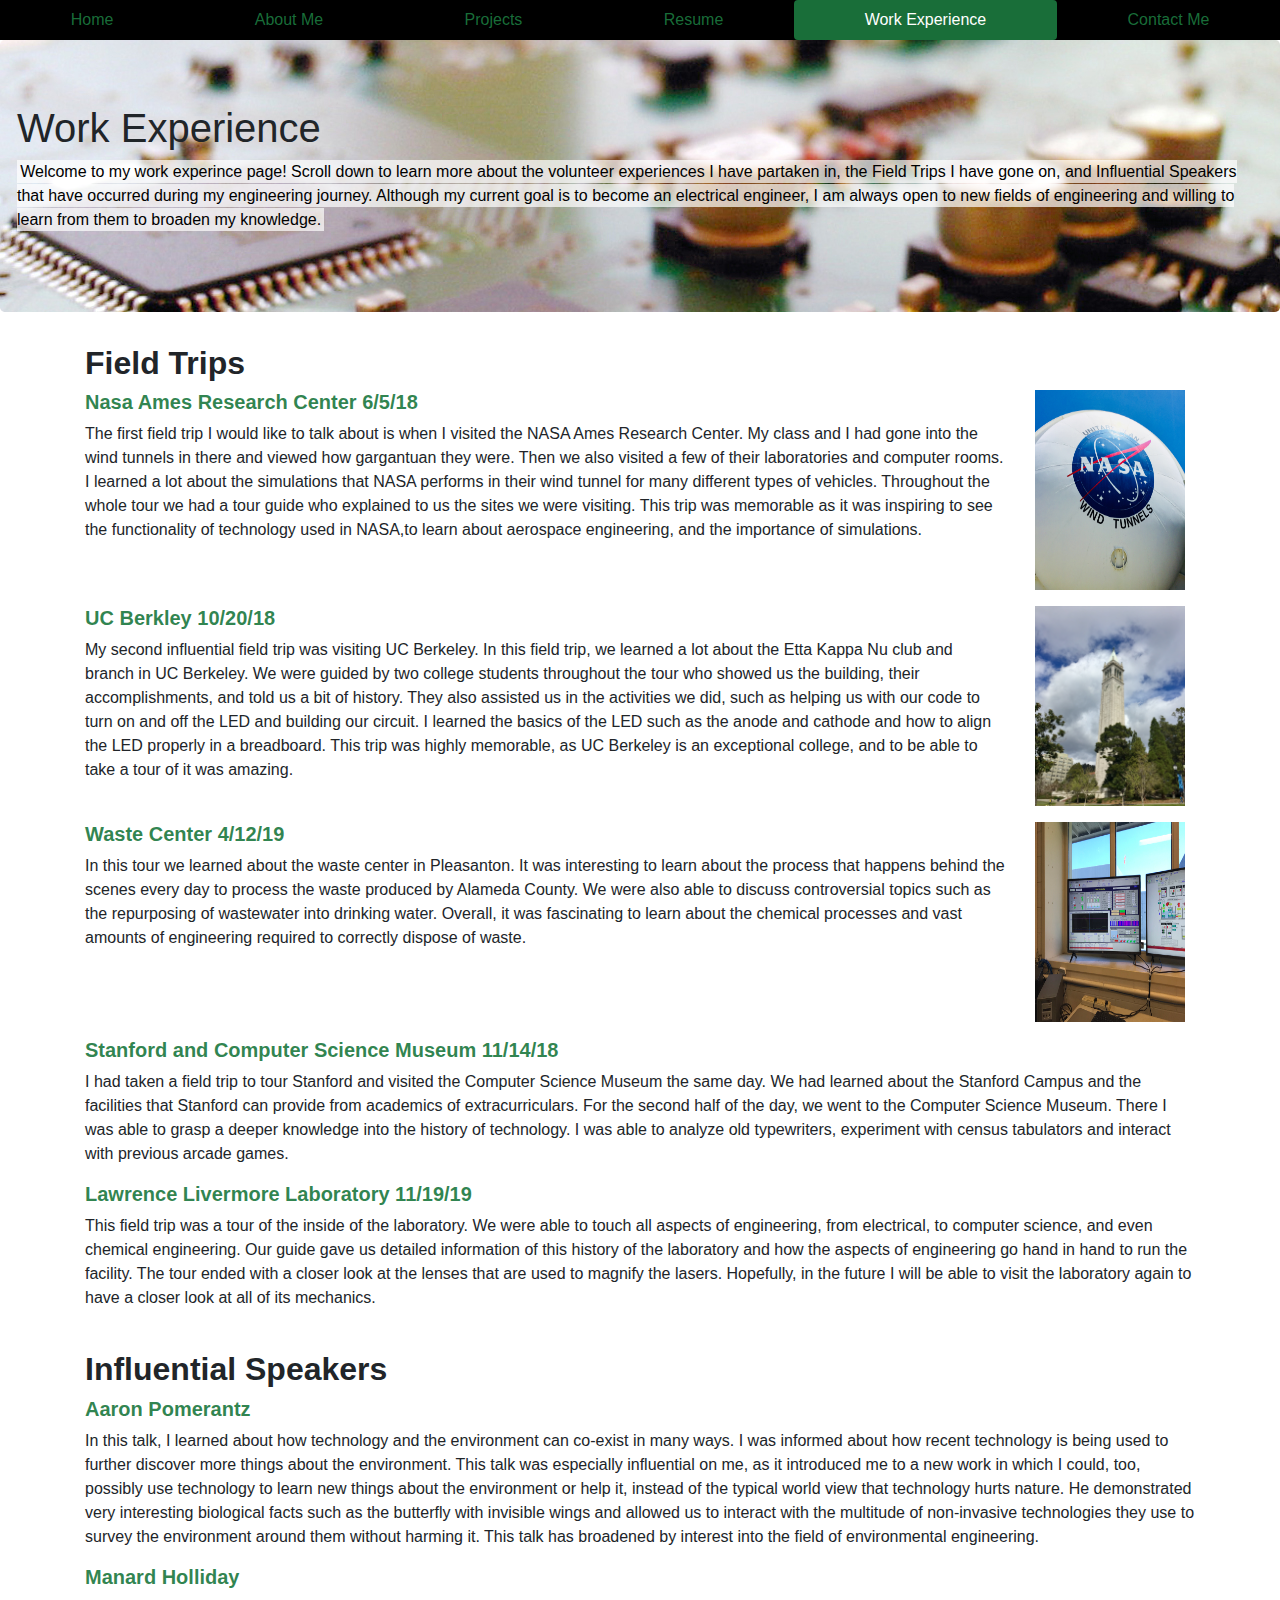
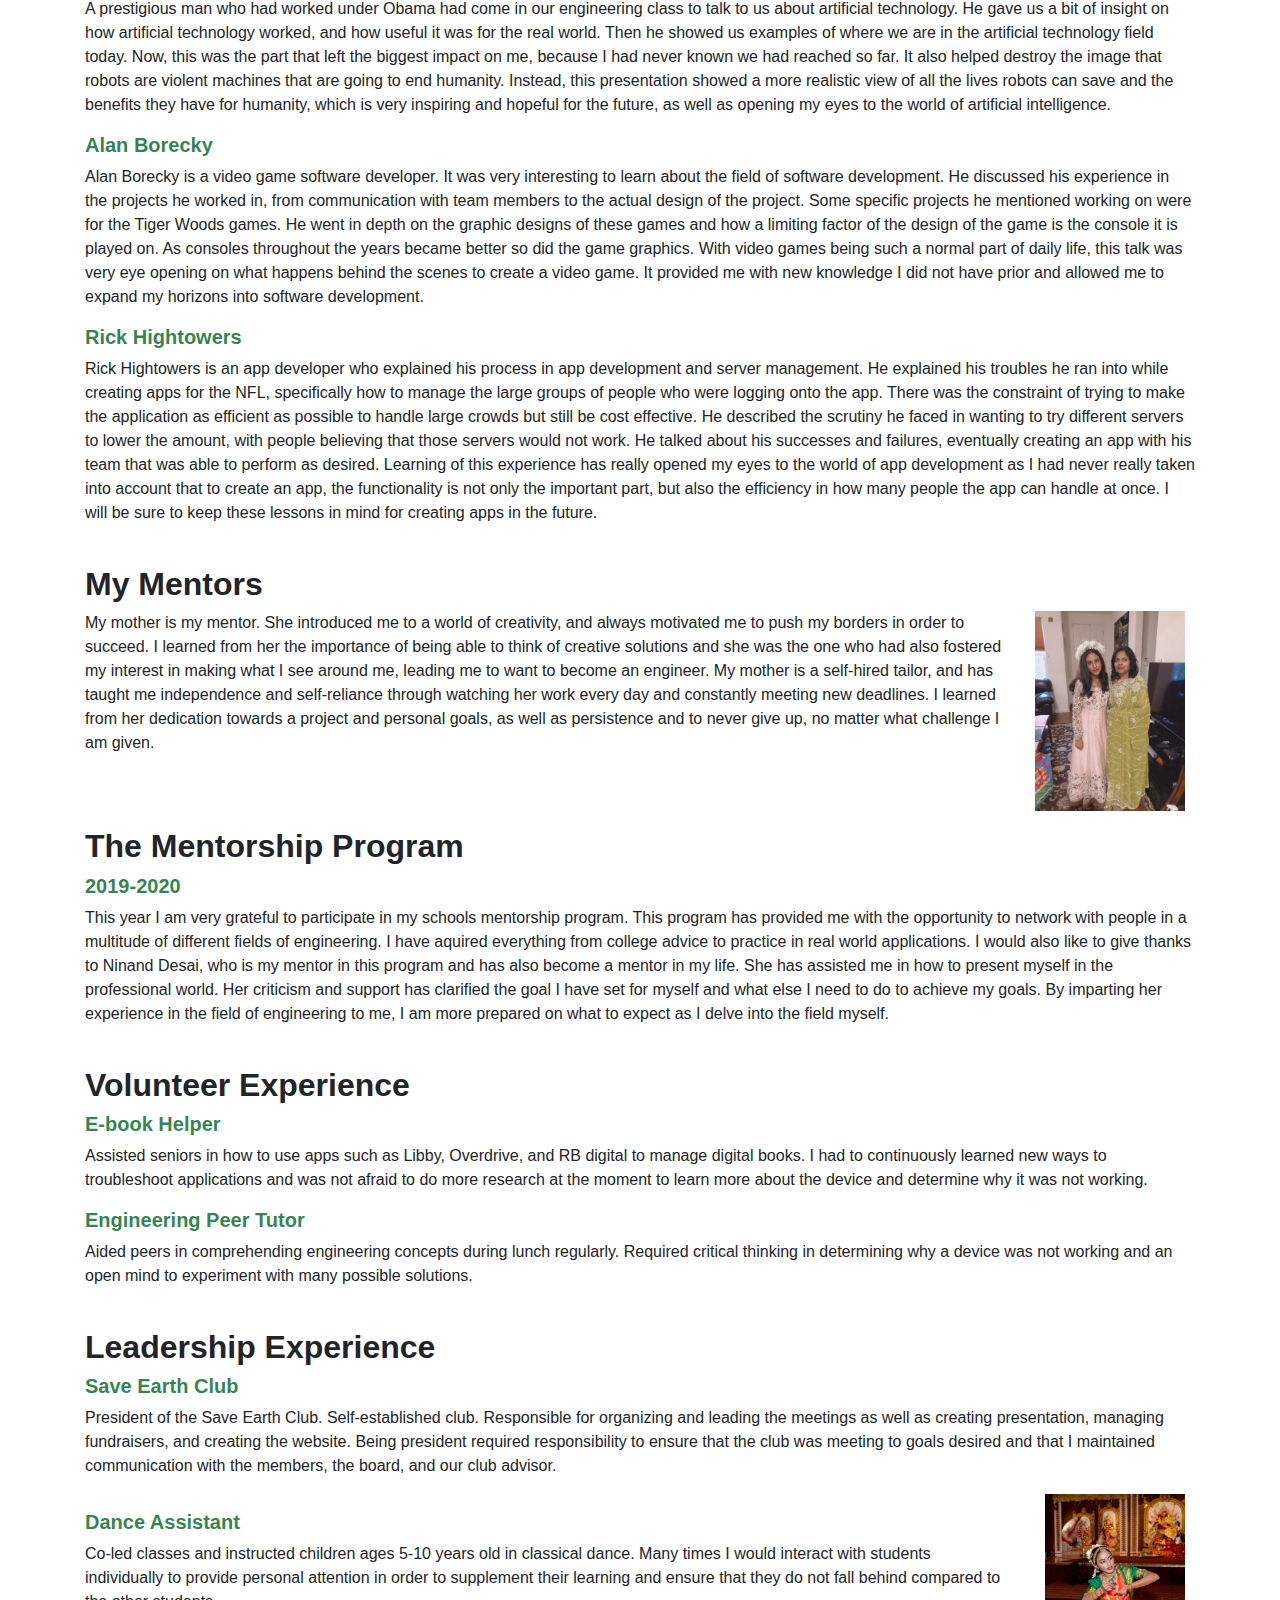
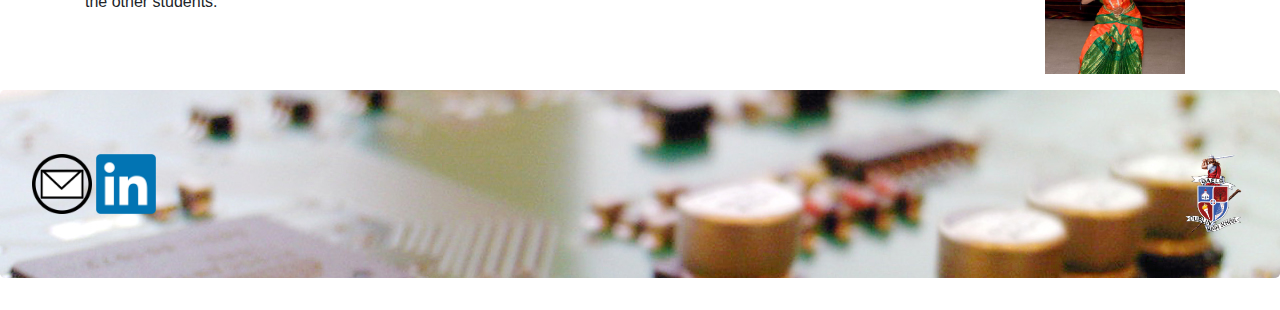
<file: Gupta_WorkExperience.html>
<html>
  <head>
    <title>Khushi Gupta│Work Experience</title>
    <link href="./Bootstrap_4.3.1/css/bootstrap.css" rel="stylesheet" type="text/css" />
    <link rel="stylesheet" type="text/css" href="extra.css">
    <link rel="icon" type="image/png" href="Images/logo.png"/>
  </head>
  <body>
    <!--creates navigation bar-->
    <header class="background">
      <ul class="nav nav-pills nav-fill">
        <li class="nav-item">
          <a class="nav-link" href="index.html">Home</a>
        </li>
        <li class="nav-item">
          <a class="nav-link" href="Gupta_AboutMe.html">About Me</a>
        </li>
        <li class="nav-item">
          <a class="nav-link" href="Gupta_Projects.html">Projects</a>
        </li>
        <li class="nav-item">
         <a class="nav-link" href="Gupta_Resume.html">Resume</a>
        </li>
        <li class="nav-item">
          <a class="nav-link active" href="Gupta_WorkExperience.html">Work Experience</a>
        </li>
        <li class="nav-item">
          <a class="nav-link" href="Gupta_ContactMe.html">Contact Me</a>
        </li>
      </ul>
   </header>
   <!--creates the header for the page-->
   <section class="jumbotron">
    <div class="row text-left">
      <div class="title">
        <h1>Work Experience</h1>
        <!--Work Experience page description-->
        <p><mark class="highlight">Welcome to my work experince page! Scroll down to learn more about the volunteer experiences I have partaken in, the Field Trips I have gone on, and Influential Speakers that have occurred during my engineering journey. Although my current goal is to become an electrical engineer, I am always open to new fields of engineering and willing to learn from them to broaden my knowledge.</mark></p>
      </div>
     </div>
    </section>
    <!--page content-->
    <section class="container">
      <!--Field Trips-->
      <h2><strong>Field Trips</strong></h2>
      <!--NASA Field Trip-->
      <div class="row"> 
        <figure class="col-sm-10 text-left">
          <h5><strong>Nasa Ames Research Center 6/5/18</strong></h5>
          <p>The first field trip I would like to talk about is when I visited the NASA Ames Research Center. My class and I had gone into the wind tunnels in there and viewed how gargantuan they were. Then we also visited a few of their laboratories and computer rooms. I learned a lot about the simulations that NASA performs in their wind tunnel for many different types of vehicles. Throughout the whole tour we had a tour guide who explained to us the sites we were visiting. This trip was memorable as it was inspiring to see the functionality of technology used in NASA,to learn about aerospace engineering, and the importance of simulations.</p>
        </figure>
        <figure class="col-sm-2">
          <img src="Images/NASA.jpg" alt="NASA" width = "150" height = "200"/>
        </figure>
      </div>
      <!--UC Berkley Field Trip-->
      <div class="row"> 
        <figure class="col-sm-10 text-left">
          <h5><strong>UC Berkley 10/20/18</strong></h5>
          <p>My second influential field trip was visiting UC Berkeley. In this field trip, we learned a lot about the Etta Kappa Nu club and branch in UC Berkeley. We were guided by two college students throughout the tour who showed us the building, their accomplishments, and told us a bit of history. They also assisted us in the activities we did, such as helping us with our code to turn on and off the LED and building our circuit. I learned the basics of the LED such as the anode and cathode and how to align the LED properly in a breadboard. This trip was highly memorable, as UC Berkeley is an exceptional college, and to be able to take a tour of it was amazing.</p>
        </figure>
        <figure class="col-sm-2">
          <img src="Images/Berkley.jpg" alt="NASA" width = "150" height = "200"/>
       </figure>
      </div>
      <!--Waste Center Field Trip-->
      <div class="row"> 
        <figure class="col-sm-10 text-left">
          <h5><strong>Waste Center 4/12/19</strong></h5>
          <p>In this tour we learned about the waste center in Pleasanton. It was interesting to learn about the process that happens behind the scenes every day to process the waste produced by Alameda County. We were also able to discuss controversial topics such as the repurposing of wastewater into drinking water. Overall, it was fascinating to learn about the chemical processes and vast amounts of engineering required to correctly dispose of waste.</p>
        </figure>
        <figure class="col-sm-2">
          <img src="Images/waste.jpg" alt="NASA" width = "150" height = "200"/>
        </figure>
     </div>
     <!--Stanford Field Trip-->
     <h5><strong>Stanford and Computer Science Museum 11/14/18</strong></h5>
    <p>I had taken a field trip to tour Stanford and visited the Computer Science Museum the same day. We had learned about the Stanford Campus and the facilities that Stanford can provide from academics of extracurriculars. For the second half of the day, we went to the Computer Science Museum. There I was able to grasp a deeper knowledge into the history of technology. I was able to analyze old typewriters, experiment with census tabulators and interact with previous arcade games.</p>
     <!--Lawrence Livermore Laboratory Field Trip-->
     <h5><strong>Lawrence Livermore Laboratory 11/19/19</strong></h5>
    <p>This field trip was a tour of the inside of the laboratory. We were able to touch all aspects of engineering, from electrical, to computer science, and even chemical engineering. Our guide gave us detailed information of this history of the laboratory and how the aspects of engineering go hand in hand to run the facility. The tour ended with a closer look at the lenses that are used to magnify the lasers. Hopefully, in the future I will be able to visit the laboratory again to have a closer look at all of its mechanics.</p>
      <br>
      <!--Influential Speakers-->
      <h2><strong>Influential Speakers</strong></h2>
      <h5><strong>Aaron Pomerantz</strong></h5>
      <p>In this talk, I learned about how technology and the environment can co-exist in many ways. I was informed about how recent technology is being used to further discover more things about the environment. This talk was especially influential on me, as it introduced me to a new work in which I could, too, possibly use technology to learn new things about the environment or help it, instead of the typical world view that technology hurts nature. He demonstrated very interesting biological facts such as the butterfly with invisible wings and allowed us to interact with the multitude of non-invasive technologies they use to survey the environment around them without harming it. This talk has broadened by interest into the field of environmental engineering.</p>
      <h5><strong>Manard Holliday</strong></h5>
      <p>A prestigious man who had worked under Obama had come in our engineering class to talk to us about artificial technology. He gave us a bit of insight on how artificial technology worked, and how useful it was for the real world. Then he showed us examples of where we are in the artificial technology field today. Now, this was the part that left the biggest impact on me, because I had never known we had reached so far. It also helped destroy the image that robots are violent machines that are going to end humanity. Instead, this presentation showed a more realistic view of all the lives robots can save and the benefits they have for humanity, which is very inspiring and hopeful for the future, as well as opening my eyes to the world of artificial intelligence.</p>
      <h5><strong>Alan Borecky</strong></h5>
      <p>Alan Borecky is a video game software developer. It was very interesting to learn about the field of software development. He discussed his experience in the projects he worked in, from communication with team members to the actual design of the project. Some specific projects he mentioned working on were for the Tiger Woods games. He went in depth on the graphic designs of these games and how a limiting factor of the design of the game is the console it is played on. As consoles throughout the years became better so did the game graphics. With video games being such a normal part of daily life, this talk was very eye opening on what happens behind the scenes to create a video game. It provided me with new knowledge I did not have prior and allowed me to expand my horizons into software development.</p>
      <h5><strong>Rick Hightowers</strong></h5>
      <p>Rick Hightowers is an app developer who explained his process in app development and server management. He explained his troubles he ran into while creating apps for the NFL, specifically how to manage the large groups of people who were logging onto the app. There was the constraint of trying to make the application as efficient as possible to handle large crowds but still be cost effective. He described the scrutiny he faced in wanting to try different servers to lower the amount, with people believing that those servers would not work. He talked about his successes and failures, eventually creating an app with his team that was able to perform as desired. Learning of this experience has really opened my eyes to the world of app development as I had never really taken into account that to create an app, the functionality is not only the important part, but also the efficiency in how many people the app can handle at once. I will be sure to keep these lessons in mind for creating apps in the future.</p>
      <br>
      <!--Mentors-->
      <h2><strong>My Mentors</strong></h2>
      <div class="row"> 
        <figure class="col-sm-10 text-left">
         <p>My mother is my mentor. She introduced me to a world of creativity, and always motivated me to push my borders in order to succeed. I learned from her the importance of being able to think of creative solutions and she was the one who had also fostered my interest in making what I see around me, leading me to want to become an engineer. My mother is a self-hired tailor, and has taught me independence and self-reliance through watching her work every day and constantly meeting new deadlines. I learned from her dedication towards a project and personal goals, as well as persistence and to never give up, no matter what challenge I am given.</p>
        </figure>
        <figure class="col-sm-2">
          <img src="Images/mom.JPG" alt="Khushi with her mother" width = "150" height = "200"/>
        </figure>
      </div>
       <!--Volunteer Experience-->
      <h2><strong>The Mentorship Program</strong></h2>
      <h5><strong>2019-2020</strong></h5>
      <p>This year I am very grateful to participate in my schools mentorship program. This program has provided me with the opportunity to network with people in a multitude of different fields of engineering. I have aquired everything from college advice to practice in real world applications. I would also like to give thanks to Ninand Desai, who is my mentor in this program and has also become a mentor in my life. She has assisted me in how to present myself in the professional world. Her criticism and support has clarified the goal I have set for myself and what else I need to do to achieve my goals. By imparting her experience in the field of engineering to me, I am more prepared on what to expect as I delve into the field myself.</p>
      <br>
      <!--Volunteer Experience-->
      <h2><strong>Volunteer Experience</strong></h2>
      <h5><strong>E-book Helper</strong></h5>
      <p>Assisted seniors in how to use apps such as Libby, Overdrive, and RB digital to manage digital books. I had to continuously learned new ways to troubleshoot applications and was not afraid to do more research at the moment to learn more about the device and determine why it was not working.
</p>
      <h5><strong>Engineering Peer Tutor</strong></h5>
      <p>Aided peers in comprehending engineering concepts during lunch regularly. Required critical thinking in determining why a device was not working and an open mind to experiment with many possible solutions.
</p>
      <br>
      <!--Leadership Experience-->
      <h2><strong>Leadership Experience</strong></h2>
      <h5><strong>Save Earth Club</strong></h5>
      <p>President of the Save Earth Club. Self-established club. Responsible for organizing and leading the meetings as well as creating presentation, managing fundraisers, and creating the website. Being president required responsibility to ensure that the club was meeting to goals desired and that I maintained communication with the members, the board, and our club advisor.</p>
    </section>
    <section class="container">
      <div class="row"> 
        <figure class="col-sm-10">
          <p> <h5><strong>Dance Assistant</strong></h5>
          <p>Co-led classes and instructed children ages 5-10 years old in classical dance. Many times I would interact with students individually to provide personal attention in order to supplement their learning and ensure that they do not fall behind compared to the other students.</p></p>
        </figure>
        <figure class="col-sm-2 text-center">
          <img src="Images/Dance.JPG" alt="Khushi" width = "140" height = "180"/>
        </figure>
        </div>
      </section>
      <!--creates footer for page-->
      <footer class="jumbotron">
        <a href ="mailto:kigupta001@gmail.com"><img src="Images/mail.png" alt="mail logo"style="max-width:60px"/></a>
        <a href ="https://www.linkedin.com/in/khushi-gupta-45a9871a4/" target="_blank"><img src="Images/LinkedIn_Logo.png" alt="LinkedIn logo"style="max-width:60px"/></a>
        <a href ="https://www.dublin.k12.ca.us/dhs"target="_blank"><img src="Images/DHS2.png" alt="DHS logo"style="max-width:70px" class="float-right"/></a>
      </footer>
    </body>
</html>
</file>
<file: extra.css>
/*edits class to set background image for jumbotron*/
.jumbotron {
  background-image: url('Images/background_2.jpg');
  object-fit: cover;
  background-repeat: no-repeat;
}

/* makes class that highlights text to be white*/
.highlight {
  background-color: rgba(255, 255, 255, 0.70);
}

/*makes class to make background black*/
.background {
  background-color:black;
}

/*makes text with heading 5 text green*/
h5 {
  color:#1c793fe7;
}

/*creates class for indentation*/
.tab {
  margin-left: 30px; 
  }
</file>
